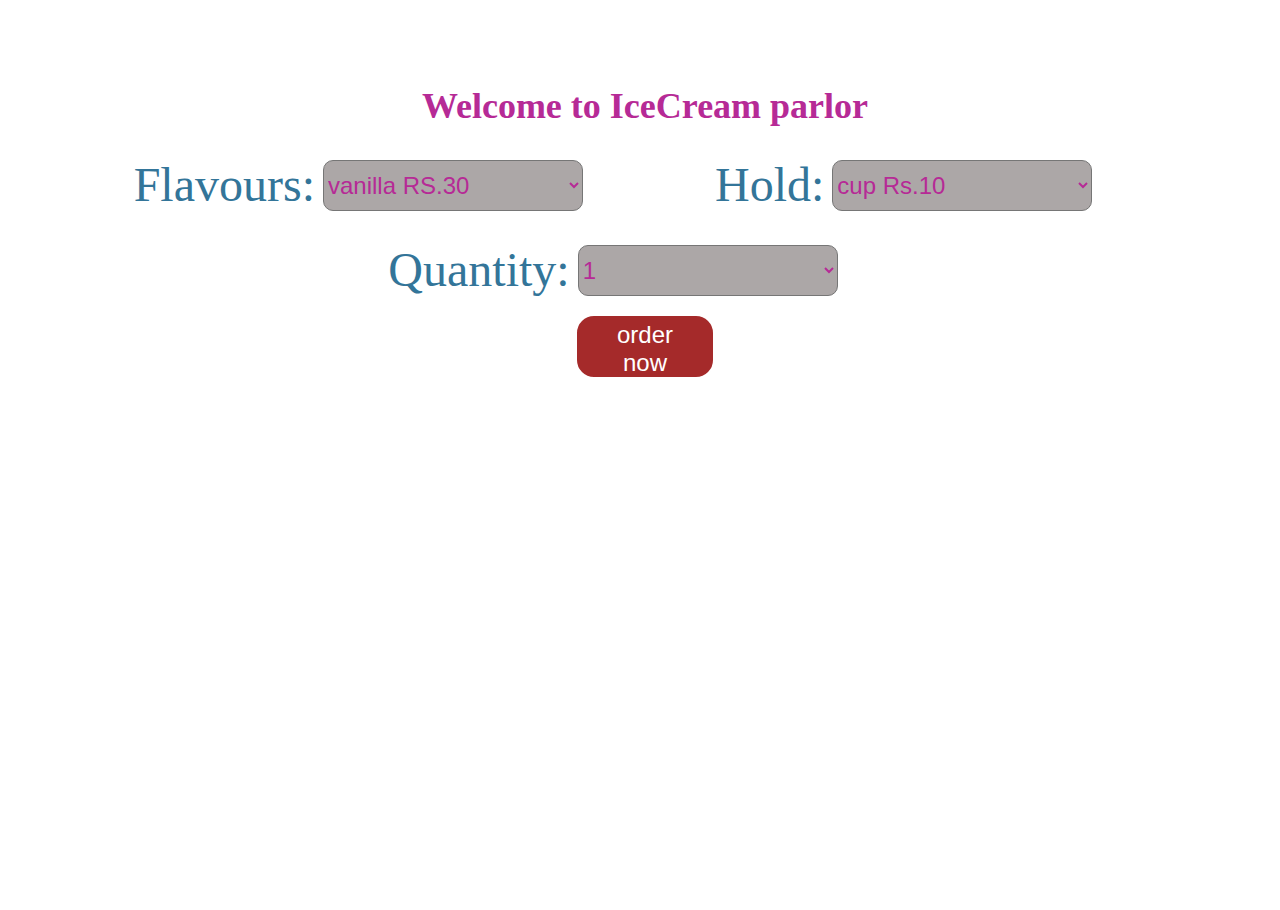
<file: IceCreamParler_Project/index.html>
<!DOCTYPE html>
<html lang="en">

<head>
    <meta charset="UTF-8">
    <meta http-equiv="X-UA-Compatible" content="IE=edge">
    <meta name="viewport" content="width=device-width, initial-scale=1.0">
    <title>IceCream Shop</title>
    <script src="calculation.js"></script>
    <link rel="stylesheet" href="parler.css">

</head>

<body>
    <div class="container">
    <div class="header">
        <h1>Welcome to IceCream parlor</h1>
    </div>
        <form id="form">
            <div  class="elements1" class="flavour" >
                Flavours:
            </div>
            <select id="flavour" class="elements2">
                <option value="vanilla">vanilla   RS.30</option>
                <option value="Chocolate">Chocolate  RS.40</option>
                <option value="strawberry">strawberry  RS.20</option>
            </select>

            <div  class="elements1" >
                Hold:
            </div>
            <select id="hold" class="elements2">
                <option value="cup">cup  Rs.10</option>
                <option value="Glass">Glass  Rs.20</option>
                <option value="pot">pot  Rs.25</option>

            </select>

            <div class="elements1">
                Quantity:
            </div>
            <select id="quantity" class="elements2">
                <option value="1">1</option>
                <option value="2">2</option>
                <option value="3">3</option>
                <option value="4">4</option>
            </select>
        </form>
        <div class="btn">

            <button type="button" id="btn" value="submit" onclick="js()">order now</button>
        </div>

    </div>
</body>

</html>
</file>
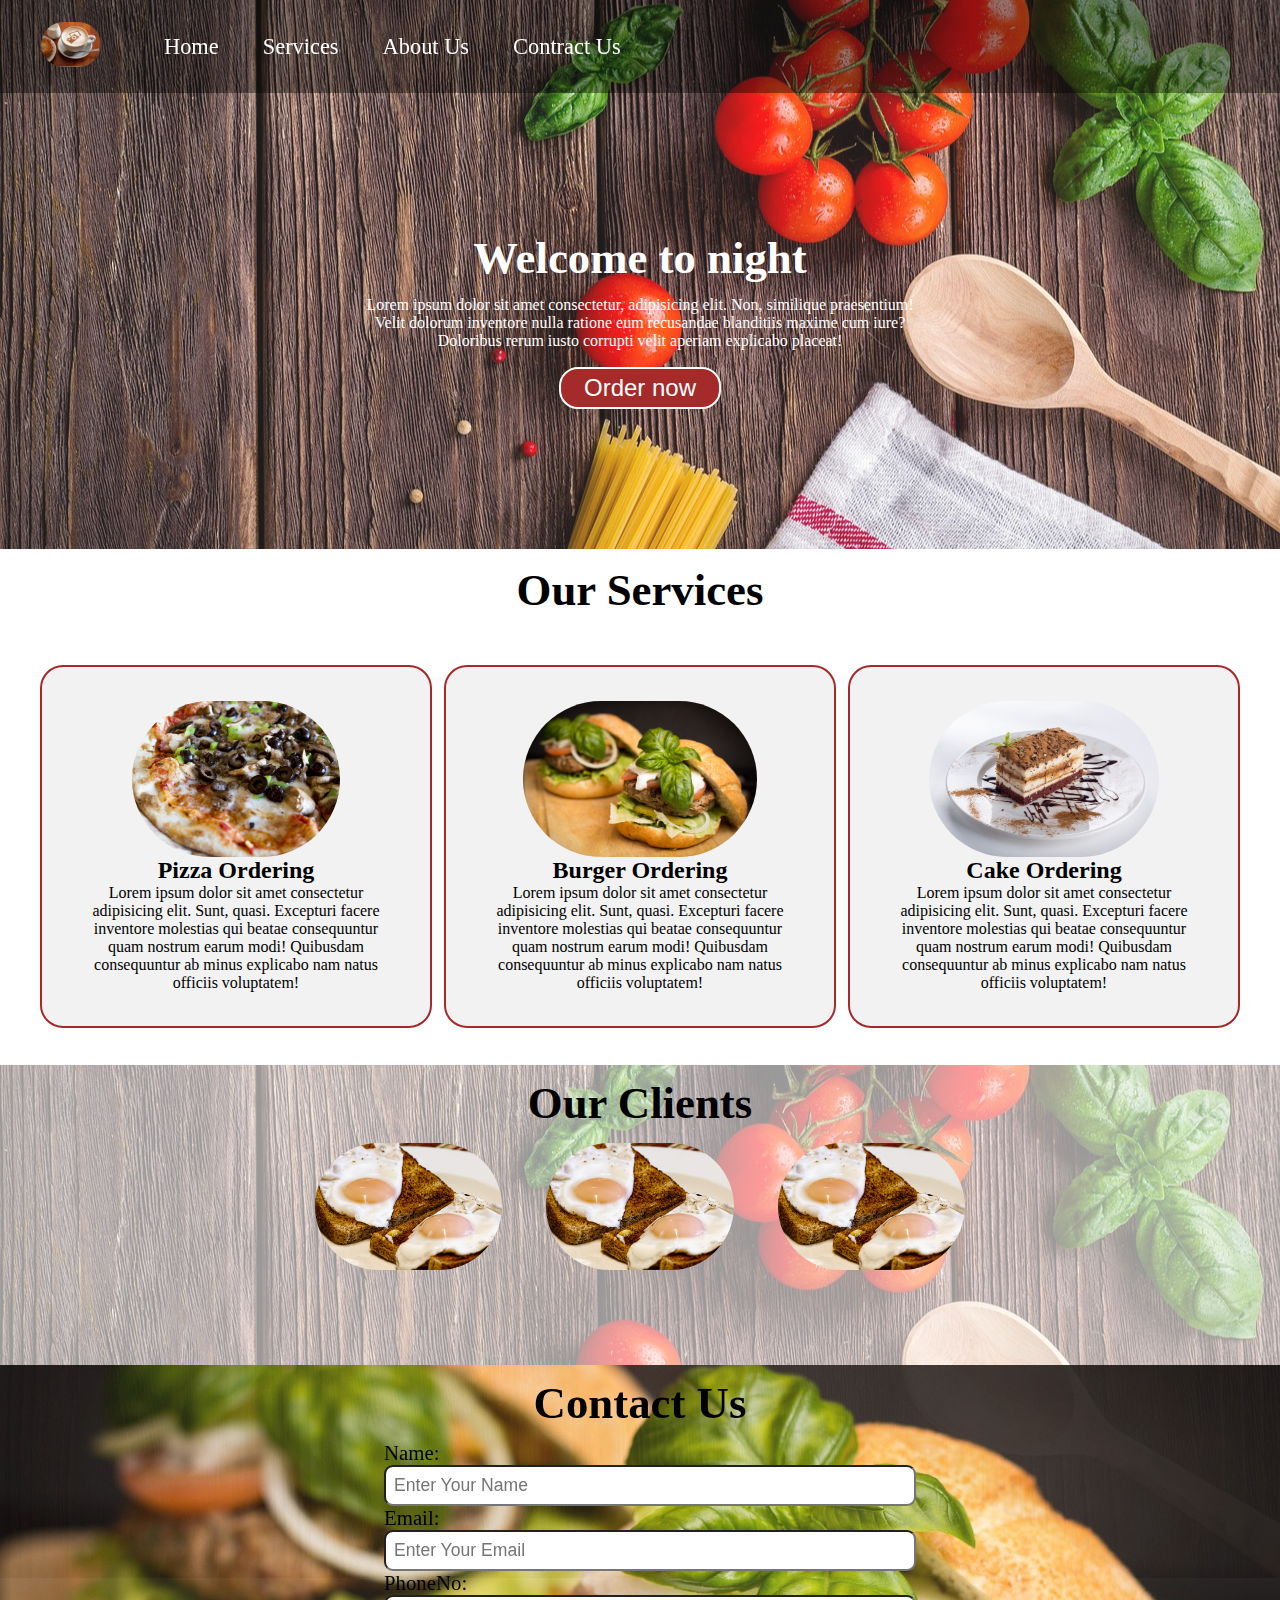
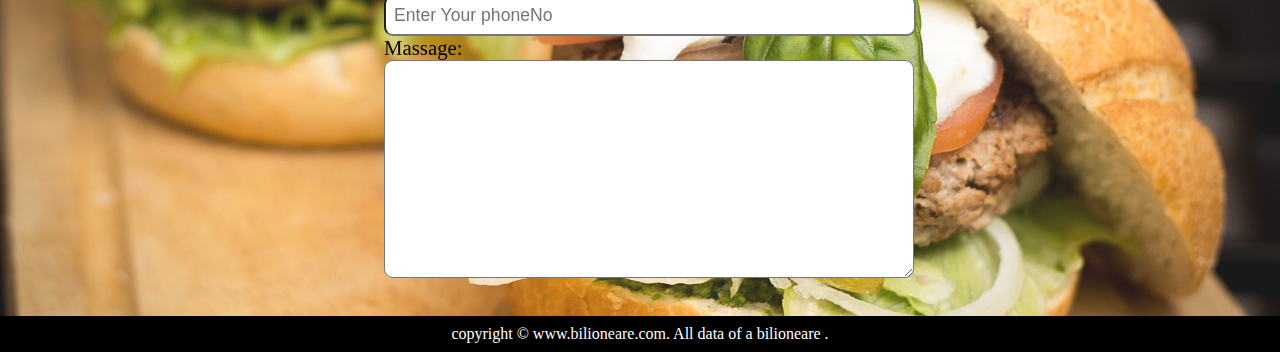
<file: Food Delivery Project/Files/index.html>
<!DOCTYPE html>
<html lang="en">

<head>
    <meta charset="UTF-8">
    <meta http-equiv="X-UA-Compatible" content="IE=edge">
    <meta name="viewport" content="width=device-width, initial-scale=1.0">
    <title>Food Delivery</title>
    <link rel="stylesheet" href="style.css">
    <link rel="stylesheet" media="screen and (max-width:974px)" href="phone.css">
</head>

<body>
    <nav id="navbar">
        <!-- logo Box  -->
        <div id="logo">
            <img id="logo" src="logo.jpg" alt="">
        </div>

        <ul>
            <li class="item"><a href="#home">Home</a></li>
            <li class="item"><a href="#services-container">Services</a></li>
            <li class="item"><a href="#Client-Section">About Us</a></li>
            <li class="item"><a href="#contact">Contract Us</a></li>
        </ul>
    </nav>
    <section id="home">
        <h1 class="h-primary">Welcome to night</h1>
        <p>Lorem ipsum dolor sit amet consectetur, adipisicing elit. Non, similique praesentium! Velit dolorum inventore
            nulla ratione eum recusandae blanditiis maxime cum iure? Doloribus rerum iusto corrupti velit aperiam
            explicabo placeat!</p>

        <button class="btn">Order now</button>
    </section>

    <section id="services-container">
        <h1 class="h-primary center">Our Services</h1>
        <div id="services">
            <div class="box">
                <img src="pizza.jpg" alt="">
                <h2 class="h-Secondary center">Pizza Ordering</h2>
                <p class="center">Lorem ipsum dolor sit amet consectetur adipisicing elit. Sunt, quasi. Excepturi facere
                    inventore
                    molestias qui beatae consequuntur quam nostrum earum modi! Quibusdam consequuntur ab minus explicabo
                    nam natus officiis voluptatem!</p>
            </div>
            <div class="box">
                <img src="burger.jpg" alt="">
                <h2 class="h-Secondary center">Burger Ordering</h2>
                <p class="center">Lorem ipsum dolor sit amet consectetur adipisicing elit. Sunt, quasi. Excepturi facere
                    inventore
                    molestias qui beatae consequuntur quam nostrum earum modi! Quibusdam consequuntur ab minus explicabo
                    nam natus officiis voluptatem!</p>
            </div>
            <div class="box">
                <img src="cake.jpg" alt="">
                <h2 class="h-Secondary center">Cake Ordering</h2>
                <p class="center">Lorem ipsum dolor sit amet consectetur adipisicing elit. Sunt, quasi. Excepturi facere
                    inventore
                    molestias qui beatae consequuntur quam nostrum earum modi! Quibusdam consequuntur ab minus explicabo
                    nam natus officiis voluptatem!</p>
            </div>
        </div>
    </section>
    <section id="Client-Section">
        <h1 class="h-primary center">Our Clients</h1>
        <div id="client">
            <div class="client-item">

                <img src="sandwitch.jpg" alt="OurClient">
            </div>
            <div class="client-item">

                <img src="sandwitch.jpg" alt="OurClient">
            </div>
            <div class="client-item">

                <img src="sandwitch.jpg" alt="OurClient">
            </div>
        </div>

    </section>

    <section id="contact">
        <h1 class="h-primary center">Contact Us</h1>
        <div id="contact-box">
            <form action="">
                <div class="form-group">
                    <label for="name">Name:</label>
                    <input type="text" name="name" id="name" placeholder="Enter Your Name">
                </div>
                <div class="form-group">
                    <label for="email">Email:</label>
                    <input type="email" name="email" id="email" placeholder="Enter Your Email">
                </div>
                <div class="form-group">
                    <label for="phone">PhoneNo:</label>
                    <input type="text" name="phome" id="phone" placeholder="Enter Your phoneNo">
                </div>
                <div class="form-group">
                    <label for="massage">Massage:</label>
                    <textarea name="massage" id="massage" cols="30" rows="10"></textarea>
                </div>
            </form>
        </div>
    </section>
    <footer>
        <div class="center">
            copyright &copy; www.bilioneare.com. All data of a bilioneare .
        </div>
    </footer>
</body>

</html>
</file>
<file: Food Delivery Project/Files/phone.css>
/* Navigation */
#navbar{
    flex-direction: column;
}
#navbar ul li a {
    color: white;
    display: block;
    padding: 0px 7px;
    border-radius: 20px;
    text-decoration: none;
}
#navbar ul li a:hover {
    color: #000000;
    background-color: #ffffff;
}


/* Home Section  */
#home{
    height:309px;
    padding: 3px 33px;
}
#home::before{
    height:433px;
}

/* Services Section */
#services {
    margin: 34px;
    display: flex;
    flex-direction: column;
    align-content: center;
    justify-content: center;
    align-items: center;
}


/* clients section */
#client {
    display: flex;
    justify-content: center;
    align-items: center;
    flex-wrap: wrap;
  
}


#client img {
    border-radius: 600px;
    height: 82px;
    display: flex;
    padding: 0%;
}
/* contact us section */
#contact-box form {
    width: 80%;
}
/* footer section */
/* Utility Classes */
.h-primary{
    font-size: 2.0rem;
}
.btn{
    font-size: 13px;
    padding: 4px 8px;
}
</file>
<file: IceCreamParler_Project/parler.css>
/* css Reset */
* {
    margin: 0px;
    padding: 0px;
  color: #b62a96;
}
img{
    opacity: 0.4;
}
/* Container div */
.container {
    background-image: url('https://as1.ftcdn.net/v2/jpg/04/73/28/76/1000_F_473287612_Lg3ulJULenkiVQ3qNnJCEubEiuH3qvZx.jpg');
    text-align: center;
    background-repeat: no-repeat;
    background-size: cover;
    padding: 5px;
    /* height: 450px; */
    height: 100vh;
    width: 100vw;
    display: flex;
flex-direction: column;
    /* align-items: center;
    justify-content: center; */
}
/* Header */
.header {
    display: flex;
    justify-content: center;
    margin:80px 0 0 0;
    font-size: large;
}
#form{
 
    display: flex;
    flex-direction: row;
    /* align-items: center; */
    justify-content: center;
    align-content: stretch;
    flex-wrap: wrap;
}
.flavour{
    width: 170px;
}



/* button  */
div.btn{
    display: flex;
    align-items: center;
    justify-content: center;
    flex-wrap: wrap;
    flex-direction: column;
}
    #btn {
        height: 65px;
        width: 140px;
        padding: 5px 23px;
        border: 2px solid #ffffff;
        background-color: #a52a2a;
        color: #ffffff;
        margin: 17px;
        font-size: 1.5rem;
        border-radius: 19px;
        cursor: pointer;
    }

    /* Unary classes */
    .elements1{
        color: rgb(51, 117, 153);
        font-size: 3rem;
        margin: 30px 0 0 34px;
        display: inline-block;
    }
    .elements2{
        width: 260px;
        margin: 33px 98px 0 8px;
        font-size: 24px;
        border-radius: 10px;
        background-color: rgb(172, 167, 167);
        font-family: Arial, Helvetica, sans-serif;
        height: 51px;
    }
</file>
<file: Food Delivery Project/Files/style.css>
/* Css Reset  */
* {
    margin: 0%;
    padding: 0%;
}
html{
    scroll-behavior: smooth scroll;
}

/* Css Variables */
:root {
    --navbar-height: 59px;
}

/* Navigation Bar */
#navbar {
    position:sticky;
    display: flex;
    align-items: center;
    top: 0px;
}

#navbar::before {
    content: "";
    background-color: black;
    position: absolute;
    width: 100%;
    height: 100%;
    top: 0px;
    left: 0px;
    z-index: -1;
    opacity: 0.4;

}

/*Navigation Bar: Logo & Image */
#logo {
    margin: -12px -4px;
}

#logo img {
    margin: 34px 45px;
    border-radius: 800px;
    height: 45px;
    padding: 0%;
}

/*Navigation Bar: List Styling */
#navbar ul {
    display: flex;
}

#navbar ul li {
    list-style: none;
    font-size: 1.4rem;
}

#navbar ul li a {
    color: white;
    display: block;
    padding: 3px 22px;
    border-radius: 20px;
    text-decoration: none;
}

#navbar ul li a:hover {
    color: #000000;
    background-color: #ffffff;
}

/* Home Section  */
#home {
    display: flex;
    flex-direction: column;
    padding: 3px 363px;
    height: 453px;
    justify-content: center;
    align-items: center;
}

#home::before {
    content: "";
    background: url(background.jpg) no-repeat center center/cover;
    position: absolute;
    width: 100%;
    top: 0px;
    left: 0px;
    height:549px;
    z-index: -1;
    opacity: 0.89;
}

#home h1 {
    color: #ffffff;
    text-align: center;
}

#home P {
    color: #ffffff;
    text-align: center;
    font-size: 1rem;

}

/* services Section */

#services {
    margin: 34px;
    display: flex;
}

#services .box {
    border: 2px solid #a52a2a;
    margin: 3px 6px;
    padding: 34px;
    border-radius: 23px;
    background: #f2f2f2;
}

#services .box img {
    height: 156px;
    display: block;
    margin: auto;
    border-radius: 553px;

}

/* Clients Section */
#Client-Section {
    height: 300px;
}

#Client-Section::before {
    content: "";
    background: url(background.jpg) no-repeat center center/cover;
    position: absolute;
    width: 100%;

    height: 57%;
    z-index: -1;
    opacity: 0.4;
}

#client {
    display: flex;
    justify-content: center;
    align-items: center;
}

#client img {
    border-radius: 600px;
    height: 127px;
    display: flex;
}

.client-item {
    padding: 2px 22px;
}

/* Contact Section */
#contact {
    position: relative;
}

#contact::before {
    content: "";
    position: absolute;
    width: 100%;
    height: 100%;
    z-index: -1;
    opacity: 0.9;
    background: url('burger.jpg') no-repeat center center/cover;
}

#contact-box {
    display: flex;
    justify-content: center;
    align-items: center;
    padding-bottom: 34px;
}

#contact-box form {
    width: 40%;
}

#contact-box label {
    font-size: 1.3rem;
}

#contact-box input,
#contact-box textarea {
    width: 100%;
    padding: 0.5rem;
    border-radius: 9px;
    font-size: 1.1rem;
}

footer {
    background: #000000;
    color: #ffffff;
    padding: 9px 10px;
}

/* Utility Classes */
.h-primary {
    font-size: 2.8rem;
    padding: 12px;

}

.h-secondary {
    font-size: 1.9rem;
    padding: 12px;
}

.btn {
    padding: 5px 23px;
    border: 2px solid #ffffff;
    background-color: #a52a2a;
    color: #ffffff;
    margin: 17px;
    font-size: 1.5rem;
    border-radius: 19px;
    cursor: pointer;
}

.center {
    text-align: center;
}
</file>
